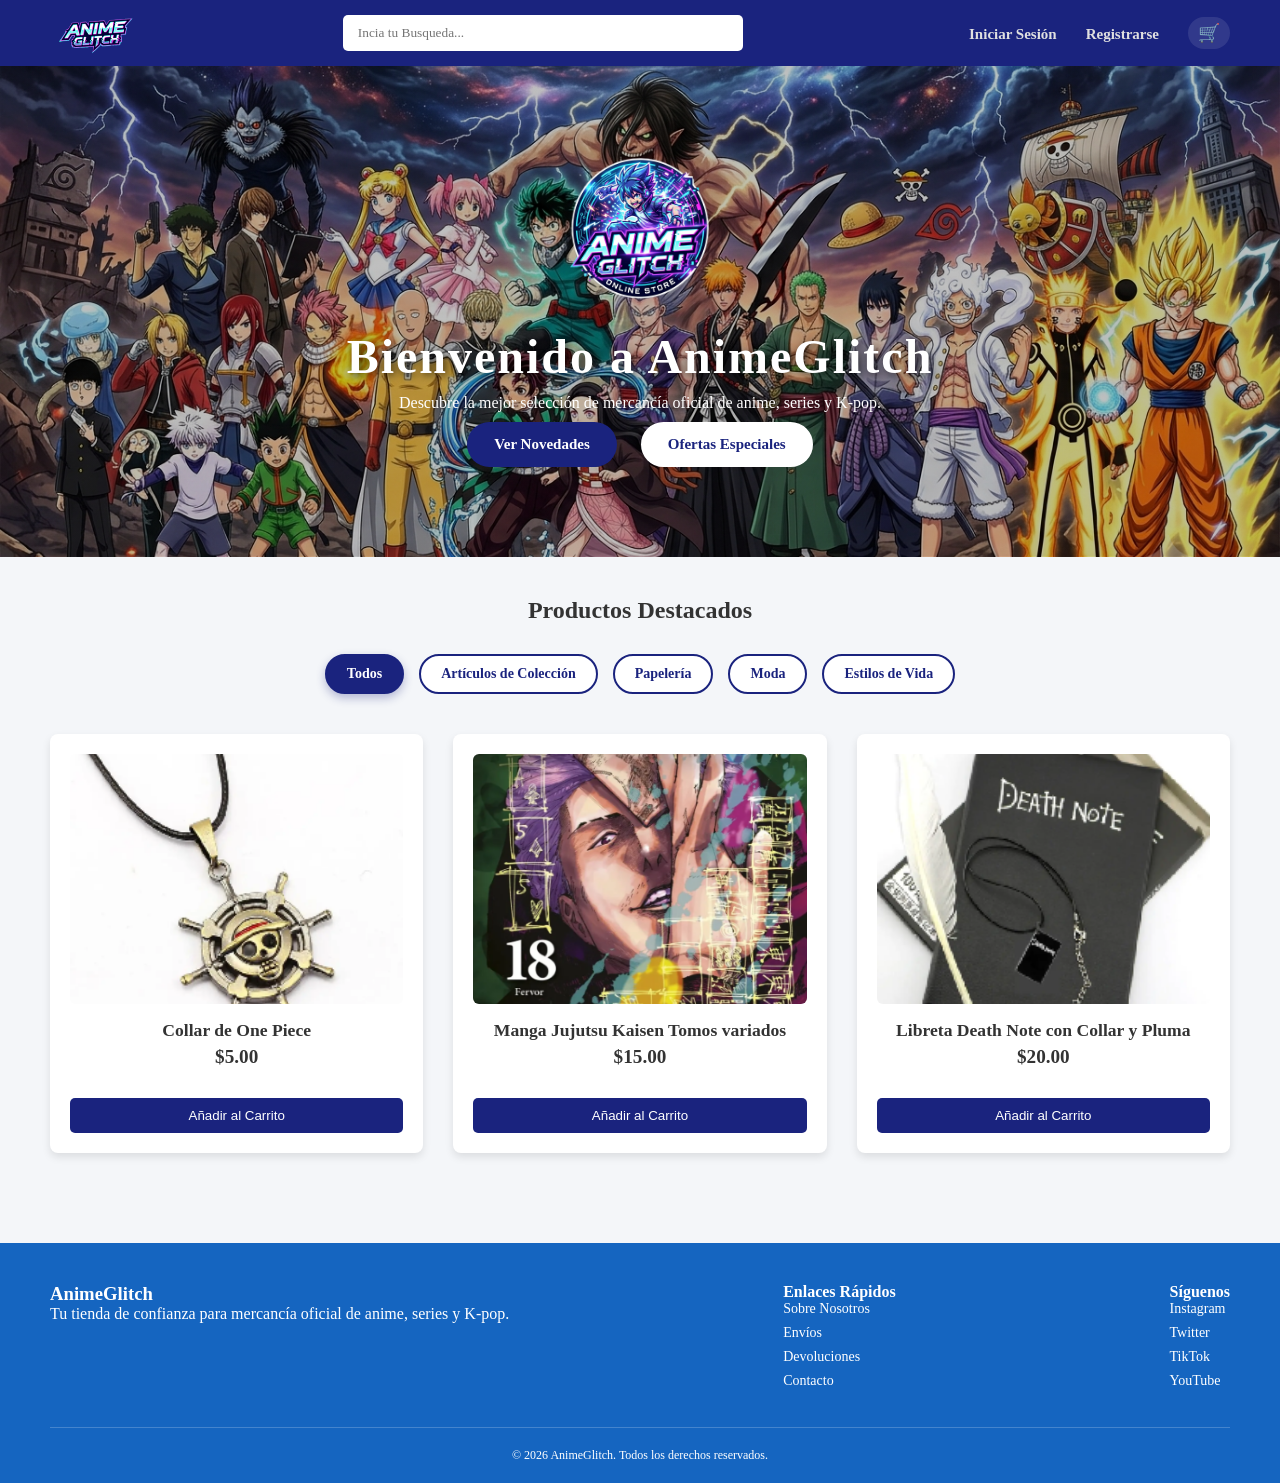
<file: Index.html>
<!DOCTYPE html>
<html lang="es"> <!--le dice a los navegadores en que idioma esta escrito mi pagina-->
<head>
    <meta charset="UTF-8"> <!-- define la codificacion de caracteres de la pagina. el formato UTF-8 es el estandar universal, el hace que el navegador reconozca las tildes y las letra ñ-->
    <meta name="viewport" content="width=device-width, initial-scale=1.0"> <!-- hace que la pagina sea adapte al nevagador de un celular-->
    <title>AnimeGlitch - Tienda Online</title> <!-- nombre de pagina no aparece pero ayuda a que sea encontrada por google-->
    <link rel="stylesheet" href="style.css?v=2"> <!-- use una archivo externo para colocar los estilos de la pagina, y con esto le digo al navegador que busque ese archivo y aplique los estilos que alli aparecen-->
</head>
<body>

    <header class="navbar"> <!-- configuramos la cabecera de la pagina la barra azul donde se inicia sesion-->
        <div class="logo">
            <img src="animeglitch-letras.png" alt="AnimeGlitch Logo"> <!-- coloco mi logo de letras de la pagina-->
        </div>
        <div class="search-bar"> <!-- barra de busqueda-->
            <input type="text" placeholder="Incia tu Busqueda..."> <!-- Es la barra de busqueda del usuario-->
        </div>
        <nav class="nav-links"> <!-- Menu del carrito de compra-->
            <a href="login.html">Iniciar Sesión</a> <!-- cuando tenga los enlaces a donde debe iniciar sesion cambio el # por el enlace-->
            <a href="registro.html">Registrarse</a>
            <a href="carrito-compra.html" class="cart-icon">🛒</a>
        </nav>
    </header>

    <section class="anime-banner"> <!-- colocamos todo lo que va dentro de la imagen-->
        <div class="anime-content"> <!-- reserva el espacio para la imagen-->
            <img src="animeglitch-logo-circular.png" alt="Logo circular" class="anime-logo">
            <h1>Bienvenido a AnimeGlitch</h1>
            <p>Descubre la mejor selección de mercancía oficial de anime, series y K-pop.</p>
            <div class="anime-buttons">
                <button class="btn-primary">Ver Novedades</button>
                <button class="btn-secondary">Ofertas Especiales</button>
            </div>
        </div>
    </section>

    <main class="products-section">
        <h2>Productos Destacados</h2>
        
        <div class="categories-tabs">
            <button class="tab active">Todos</button>
            <button class="tab">Artículos de Colección</button>
            <button class="tab">Papelería</button>
            <button class="tab">Moda</button>
            <button class="tab">Estilos de Vida</button>
        </div>

        <div class="products-grid">
            <div class="product-card">
                <img src="collar-one-piece.png" alt="Accesorio">
                <h3>Collar de One Piece</h3>
                <p class="price">$5.00</p>
                <button class="btn-add-cart">Añadir al Carrito</button>
                </div>

      <div class="product-card">
                <img src="manga-jujutsu-kaisen.png" alt="manga">
                <h3>Manga Jujutsu Kaisen Tomos variados</h3>
                <p class="price">$15.00</p>
                <button class="btn-add-cart">Añadir al Carrito</button>
                </div>

       <div class="product-card">
                <img src="death-note.png" alt="papeleria">
                <h3>Libreta Death Note con Collar y Pluma</h3>
                <p class="price">$20.00</p>
                <button class="btn-add-cart">Añadir al Carrito</button>
                </div>

           </div> </main>

    <footer class="footer">
        <div class="footer-container">
            <div class="footer-brand">
                <h3>AnimeGlitch</h3>
                <p>Tu tienda de confianza para mercancía oficial de anime, series y K-pop.</p>
            </div>
            <div class="footer-links">
                <h4>Enlaces Rápidos</h4>
                <a href="#">Sobre Nosotros</a>
                <a href="#">Envíos</a>
                <a href="#">Devoluciones</a>
                <a href="#">Contacto</a>
            </div>
            <div class="footer-socials">
                <h4>Síguenos</h4>
                <a href="#">Instagram</a>
                <a href="#">Twitter</a>
                <a href="#">TikTok</a>
                <a href="#">YouTube</a>
            </div>
        </div>
        <div class="footer-bottom">
            <p>&copy; 2026 AnimeGlitch. Todos los derechos reservados.</p>
        </div>
    </footer>

</body>
</html>
</file>
<file: style.css>
* {
    margin: 0;
    padding: 0;
    box-sizing: border-box;
    font-family: 'Libre Barkesville', Serif;
}

img {
    max-width: 100%;
    height: auto;
}

body {
    background-color: #f4f6f9;
    color: #333;
}

/* 1. Header (Azul oscuro de la barra superior) */
.navbar {
    background-color: #1a237e; /* Ajusta al tono exacto de la barra */
    display: flex;
    justify-content: space-between;
    align-items: center;
    padding: 8px 50px;
    color: white;
}

.logo img {
    height: 50px;
    display: block
}

.search-bar input {
    width: 400px;
    padding: 10px 15px;
    border-radius: 5px;
    border: none;
    font-family: 'Libre Barkesville', Serif; 
}

.nav-links a {
    color: #e0e0e0;
    text-decoration: none;
    margin-left: 25px;
    font-size: 15px;
    font-weight: 600;          /* Hace las letras un poquito más gruesas y firmes */
    position: relative;        /* Preparación para el truco de la línea animada */
    padding: 5px 0;
    transition: color 0.3s ease; /* Transición suave de color */
}

/* Efecto cuando pasas el mouse por encima de los textos */
.nav-links a:hover {
    color: #2979ff;            /* Cambia a tu azul claro brillante, ¡estilo neón! */
}

/* Tratamiento especial exclusivo para el Emoji del Carrito */
.nav-links a.cart-icon {
    font-size: 18px;           /* Hace el carrito un poco más grande */
    background-color: rgba(255, 255, 255, 0.1); /* Le crea un pequeño círculo sutil de fondo */
    padding: 6px 10px;
    border-radius: 50px;       /* Lo hace perfectamente redondo */
    transition: all 0.3s ease;
}

/* Efecto hover exclusivo para el Carrito */
.nav-links a.cart-icon:hover {
    background-color: #2979ff; /* El círculo se enciende en azul claro */
    color: white;              /* El emoji se mantiene firme */
    box-shadow: 0 0 10px rgba(41, 121, 255, 0.5); /* Destello neón alrededor del carrito */
}

/* 2. Banner Principal */
.anime-banner {
    background: linear-gradient(rgba(0, 0, 0, 0.25), rgba(0, 0, 0, 0.25)), url('anime-fondo.png');
    background-size: cover;
    background-position: center;
    color: white;
    text-align: center;
    padding: 80px 20px;
}

.anime-banner h1{
    font-family: 'Playfair Display', Serif;
    font-size: 3rem;
    letter-spacing: 2px;
    margin-bottom: 10px;
    text-shadow: 2px 2px 8px rgba(0, 0, 0, 0.7);
}

.anime-logo {
    width: 300px;
    margin-bottom: 15px;
}

.anime-buttons button {
    padding: 12px 25px;
    margin: 10px;
    border-radius: 25px;
    border: 2px solid transparent;
    cursor: pointer;
    font-weight: bold;
    font-size: 15px;
    font-family: 'Libre Barkesville', Serif;
    transition: all 0.3s ease; /* la animacion de cambio de color*/
}

.btn-primary { 
    background-color: #1a237e; 
    color: white;
 }

.btn-primary:hover {
    background-color: #2979ff;
    transform: translateY(-3px);
    box-shadow: 0 5px 15px rgba(41, 121, 255, 0.4);
 }

.btn-secondary { 
    background-color: white;
    color: #1a237e;
    border-color: white !important;
 }

.btn-secondary:hover {
    background-color: #2979ff;
    color: white;
    border-color: white !important;
    transform: translateY(-3px);
  }

.categories-tabs {
    display: flex;
    justify-content: center; /* Centra los botones en la pantalla */
    gap: 15px;               /* Separa los botones entre sí */
    margin-bottom: 40px;     /* Separa los botones de las cajas de productos */
    flex-wrap: wrap;         /* Si estás en celular, los botones se acomodan abajo ordenadamente */
    margin-top: 30px
}

/* Estilo base para cada botón individual */
.tab {
    background-color: #ffffff; /* Fondo blanco */
    color: #1a237e;            /* Texto azul oscuro (el de tu navbar) */
    border: 2px solid #1a237e; /* Borde azul delgado */
    padding: 10px 20px;        /* Espacio interno para que no se vea apretado */
    font-size: 14px;
    font-weight: bold;
    border-radius: 25px;       /* Hace que los botones sean completamente ovalados/redondos */
    cursor: pointer;
    transition: all 0.3s ease; /* Efecto de animación suave al pasar el mouse */
}

/* Efecto cuando el usuario pasa el mouse por encima (Hover) */
.tab:hover {
    background-color: #2979ff; /* Se pinta de azul brillante */
    color: white;              /* Las letras cambian a blanco */
    border-color: #2979ff;     /* El borde cambia a azul brillante */
    transform: translateY(-2px); /* El botón sube 2 píxeles flotando sutilmente */
}

/* Estilo exclusivo para el botón que está seleccionado (Active) */
.tab.active {
    background-color: #1a237e; /* Fondo azul oscuro permanente */
    color: white;              /* Letras blancas */
    border-color: #1a237e;
    box-shadow: 0 4px 10px rgba(26, 35, 126, 0.3); /* Pequeña sombra de luz azul */
}

/* 3. Rejilla de Productos (Grid) */
.products-section {
    padding: 40px 50px;
    text-align: center;
}

.products-grid {
    display: grid;
    grid-template-columns: repeat(3, 1fr) !important;
    gap: 30px;
    margin-top: 30px;
    aling-items: stretch;
}

.product-card {
    background: white;
    border-radius: 8px;
    padding: 20px;
    box-shadow: 0 4px 8px rgba(0,0,0,0.1);
   
    display: flex;
    flex-direction: column;
    justify-content: space-between;

    box-sizing: border-box;
}

.product-card img {
    width: 100% !important;
    height: 250px !important;
    object-fit: cover !important;
    object-position: center;
    border-radius: 6px;
    margin-bottom: 15px;
}

.product-card h3 {
    font-size: 1.1rem;
    line-height: 1.3;
    margin-bottom: 5px;
}

.product-card .price {
    font-weight: bold;
    font-size: 1.2rem;
    margin-bottom: 15px;
}
.btn-add-cart {
    background-color: #1a237e;
    color: white;
    width: 100%;
    padding: 10px;
    border: none;
    border-radius: 5px;
    margin-top: 15px;
    cursor: pointer;
    font-family: 'Poppins', sans-serif;
}

/* 4. Footer Azul Eléctrico */
.footer {
    background-color: #1565c0; /* El azul brillante de tu maqueta */
    color: white;
    padding: 40px 50px 20px;
    margin-top: 50px;
}

.footer-container {
    display: flex;
    justify-content: space-between;
    flex-wrap: wrap;
}

.footer-links a, .footer-socials a {
    display: block;
    color: white;
    text-decoration: none;
    margin-bottom: 8px;
    font-size: 14px;
}

.footer-bottom {
    text-align: center;
    margin-top: 30px;
    padding-top: 20px;
    border-top: 1px solid rgba(255,255,255,0.2);
    font-size: 12px;
}
/* 5. Adaptación para Celulares (Media Query) */
@media (max-width: 768px) {
    /* Ajustes del Navbar */
    .navbar {
        flex-direction: column;
        padding: 15px;
        gap: 15px;
        text-align: center;
    }

    .search-bar input {
        width: 100%; /* Cambia los 400px fijos por el ancho total del celular */
        max-width: 320px;
    }

    .nav-links {
        display: flex;
        flex-wrap: wrap;
        justify-content: center;
        gap: 15px;
    }

    .nav-links a {
        margin-left: 0; /* Elimina el margen izquierdo molesto en móvil */
    }

    /* Ajustes del Banner */
    .anime-banner h1 {
        font-size: 2rem; /* Reduce el tamaño del título para que no se corte */
    }

    .anime-logo {
        width: 80%; /* El logo se encoge proporcionalmente */
    }

    /* Ajustes de la Rejilla de Productos */
    .products-section {
        padding: 20px; /* Menos espacio a los lados para ganar pantalla */
    }

    .products-grid {
        grid-template-columns: 1fr !important; /* Pasa de 3 columnas a 1 sola columna vertical */
        gap: 20px;
    }

    /* Ajustes del Footer */
    .footer-container {
        flex-direction: column;
        text-align: center;
        gap: 25px;
    }
}
</file>
